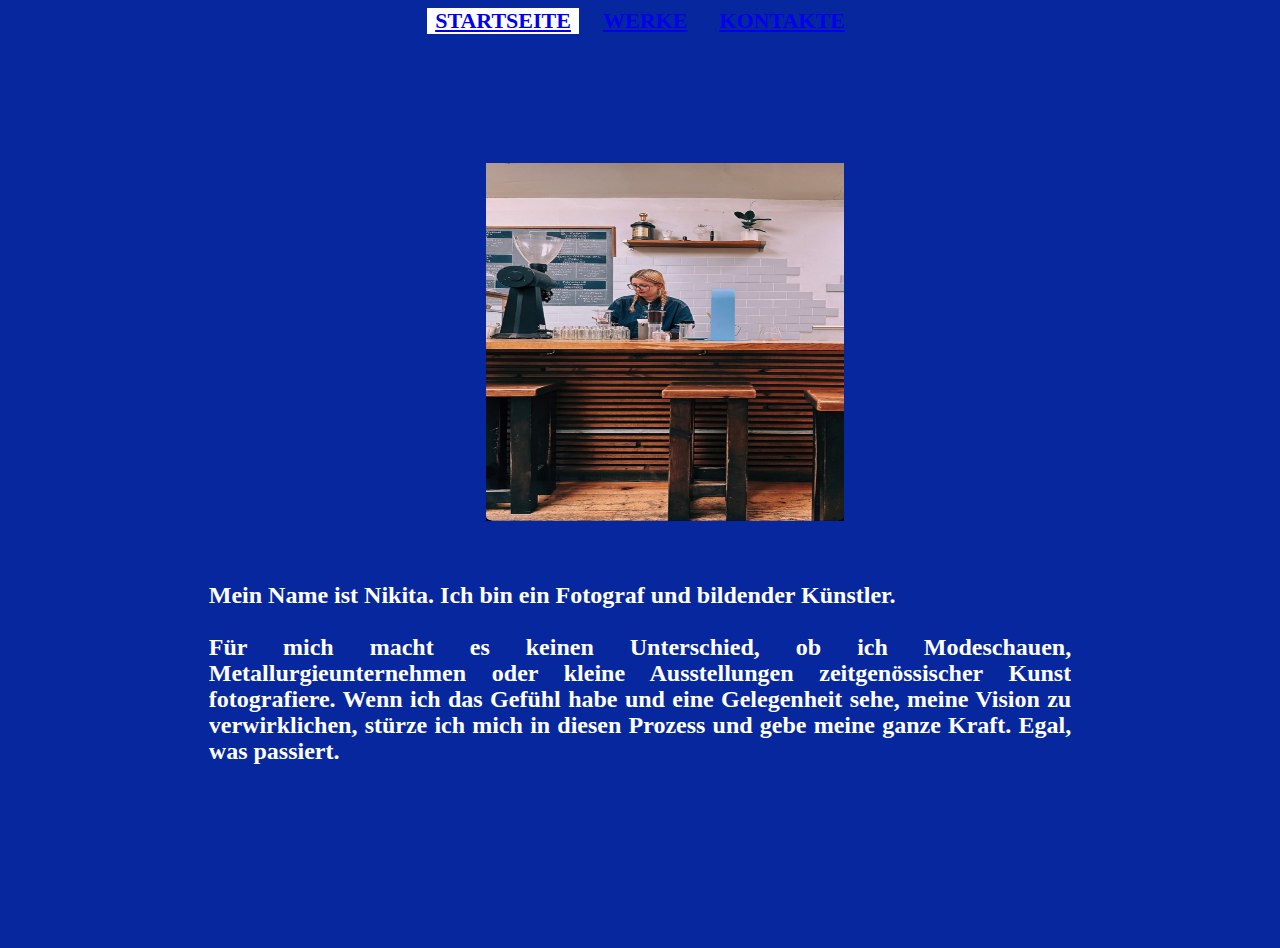
<file: index.html>
<!DOCTYPE html>
<html lang="de">

<head>
    <meta charset="utf-8">
    <meta name="viewport" content="width=device-width, initial-scale=1.0">
    <title>Starten</title>
    <link rel="stylesheet" href="style.css">
</head>

<body>
			<!-- DESKTOP-NAVIGATION -->

			<div class="container" id="desktop-nav">
				<div class="row">
					<div class="col-6">
						<ul>
							<li class="active"><a href="index.html">STARTSEITE</a><li>
                            <li><a href="werke.html">WERKE</a><li>
							<li><a href="kontakte.html">KONTAKTE</a></li>                  
						</ul>

					</div>
				</div>
			</div>

			<!-- Index Fotos -->

			<div id="head"  class="div">
				<img src="img/imgindex/11.jpg" id="img_1" style="position:absolute; ">
				<img src="img/imgindex/12.jpg" id="img_2" style="position:absolute; ">
				<img src="img/imgindex/13.jpg" id="img_3" style="position:absolute; ">
				<img src="img/imgindex/14.jpg" id="img_4" style="position:absolute; ">
				<img src="img/imgindex/15.jpg" id="img_5" style="position:absolute; ">
			</div>	

			<!-- Über -->

			<div class="container">
				<div class="row">
					<div class="col-6">
						<header class="intro-container">
							<p>Mein Name ist Nikita. Ich bin ein Fotograf und bildender Künstler. 
								 <br> <br>
								Für mich macht es keinen Unterschied, ob ich Modeschauen, Metallurgieunternehmen oder kleine Ausstellungen zeitgenössischer Kunst fotografiere.  Wenn ich das Gefühl habe und eine Gelegenheit sehe, meine Vision zu verwirklichen, stürze ich mich in diesen Prozess und gebe meine ganze Kraft. Egal, was passiert.</p>
						</header>
					</div>
				</div>

<script src="indexFürIndex.js"></script>

</body>
</html>
</file>
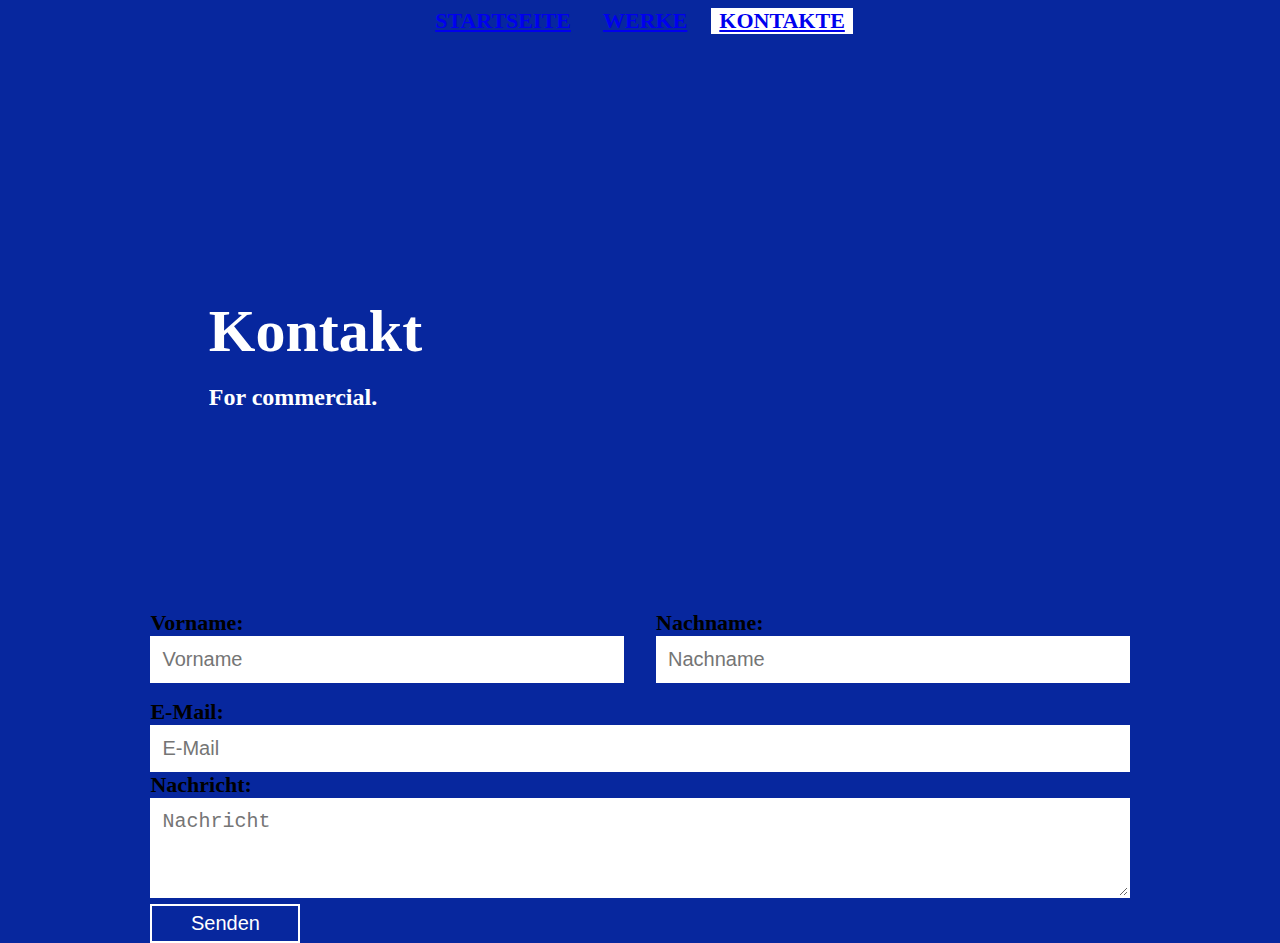
<file: kontakte.html>
<!DOCTYPE html>
<html lang="de">

<head>
    <meta charset="utf-8">
    <meta name="viewport" content="width=device-width, initial-scale=1.0">
    <title>Kontakte</title>
    <link rel="stylesheet" href="style.css">
</head>

<body>
	<body>

			<!-- DESKTOP-NAVIGATION -->

			<div class="container" id="desktop-nav">
				<div class="row">
					<div class="col-6">
						<ul>
							<li><a href="index.html">STARTSEITE</a><li>
                            <li><a href="werke.html">WERKE</a><li>
							<li class="active"><a href="kontakte.html">KONTAKTE</a></li>                  
						</ul>

					</div>
				</div>
			</div>

		<!-- KONTAKT-BREICH -->

		<section id="kontakt-bereich">

			<div class="container">

				<div class="row">
					<div class="col-6">
						<header class="intro-container">
							<h1>Kontakt</h1>
							<p>For commercial.</p>
						</header>
					</div>
				</div>
				<form id="kontakt-formular" action="kontakte.html" method="post">
					<div class="row">
						<div class="col-3">
							<label for="vorname" class="screenreader">Vorname:</label>
							<input id="vorname" type="text" name="vorname" placeholder="Vorname">
						</div>
						<div class="col-3">
							<label for="nachname" class="screenreader">Nachname:</label>
							<input id="nachname" type="text" name="nachname" placeholder="Nachname">
						</div>
					</div>
					<div class="row">
						<div class="col-6">
							<label for="email" class="screenreader">E-Mail:</label>
							<input id="email" type="text" name="email" placeholder="E-Mail" pattern="(?:[a-z0-9!#$%&'*+\/=?^_`{|}~-]+(?:\.[a-z0-9!#$%&'*+\/=?^_`{|}~-]+)*|'(?:[\x01-\x08\x0b\x0c\x0e-\x1f\x21\x23-\x5b\x5d-\x7f]|\\[\x01-\x09\x0b\x0c\x0e-\x7f])*')@(?:(?:[a-z0-9](?:[a-z0-9-]*[a-z0-9])?\.)+[a-z0-9](?:[a-z0-9-]*[a-z0-9])?|\[(?:(?:(2(5[0-5]|[0-4][0-9])|1[0-9][0-9]|[1-9]?[0-9]))\.){3}(?:(2(5[0-5]|[0-4][0-9])|1[0-9][0-9]|[1-9]?[0-9])|[a-z0-9-]*[a-z0-9]:(?:[\x01-\x08\x0b\x0c\x0e-\x1f\x21-\x5a\x53-\x7f]|\\[\x01-\x09\x0b\x0c\x0e-\x7f])+)\])" title="Gib eine gültige E-Mail Adresse ein!">
						</div>
					</div>
					<div class="row">
						<div class="col-6">
							<label for="nachricht" class="screenreader">Nachricht:</label>
							<textarea id="nachricht" name="nachricht" placeholder="Nachricht"></textarea>
						</div>
					</div>
					<div class="row">
						<div class="col-6">
							<button id="absendenButton" class="btn-typ-3" type="submit" name="absendenButton">Senden</button>
						</div>
					</div>
				</form>

			</div>

		</section>

        
		<!-- FOOTER


		<footer id="footer">

			<div class="container">
				<div class="row">
					<div class="col-6">
						<span>WEBDESIGN made simple by Ruben Winkler (2018)</span>
						<nav id="footer-nav">
							<a href="impressum.html">Impressum</a>
						</nav>
					</div>
				</div>
			</div>

		</footer>
    -->

	</body>
</body>
</file>
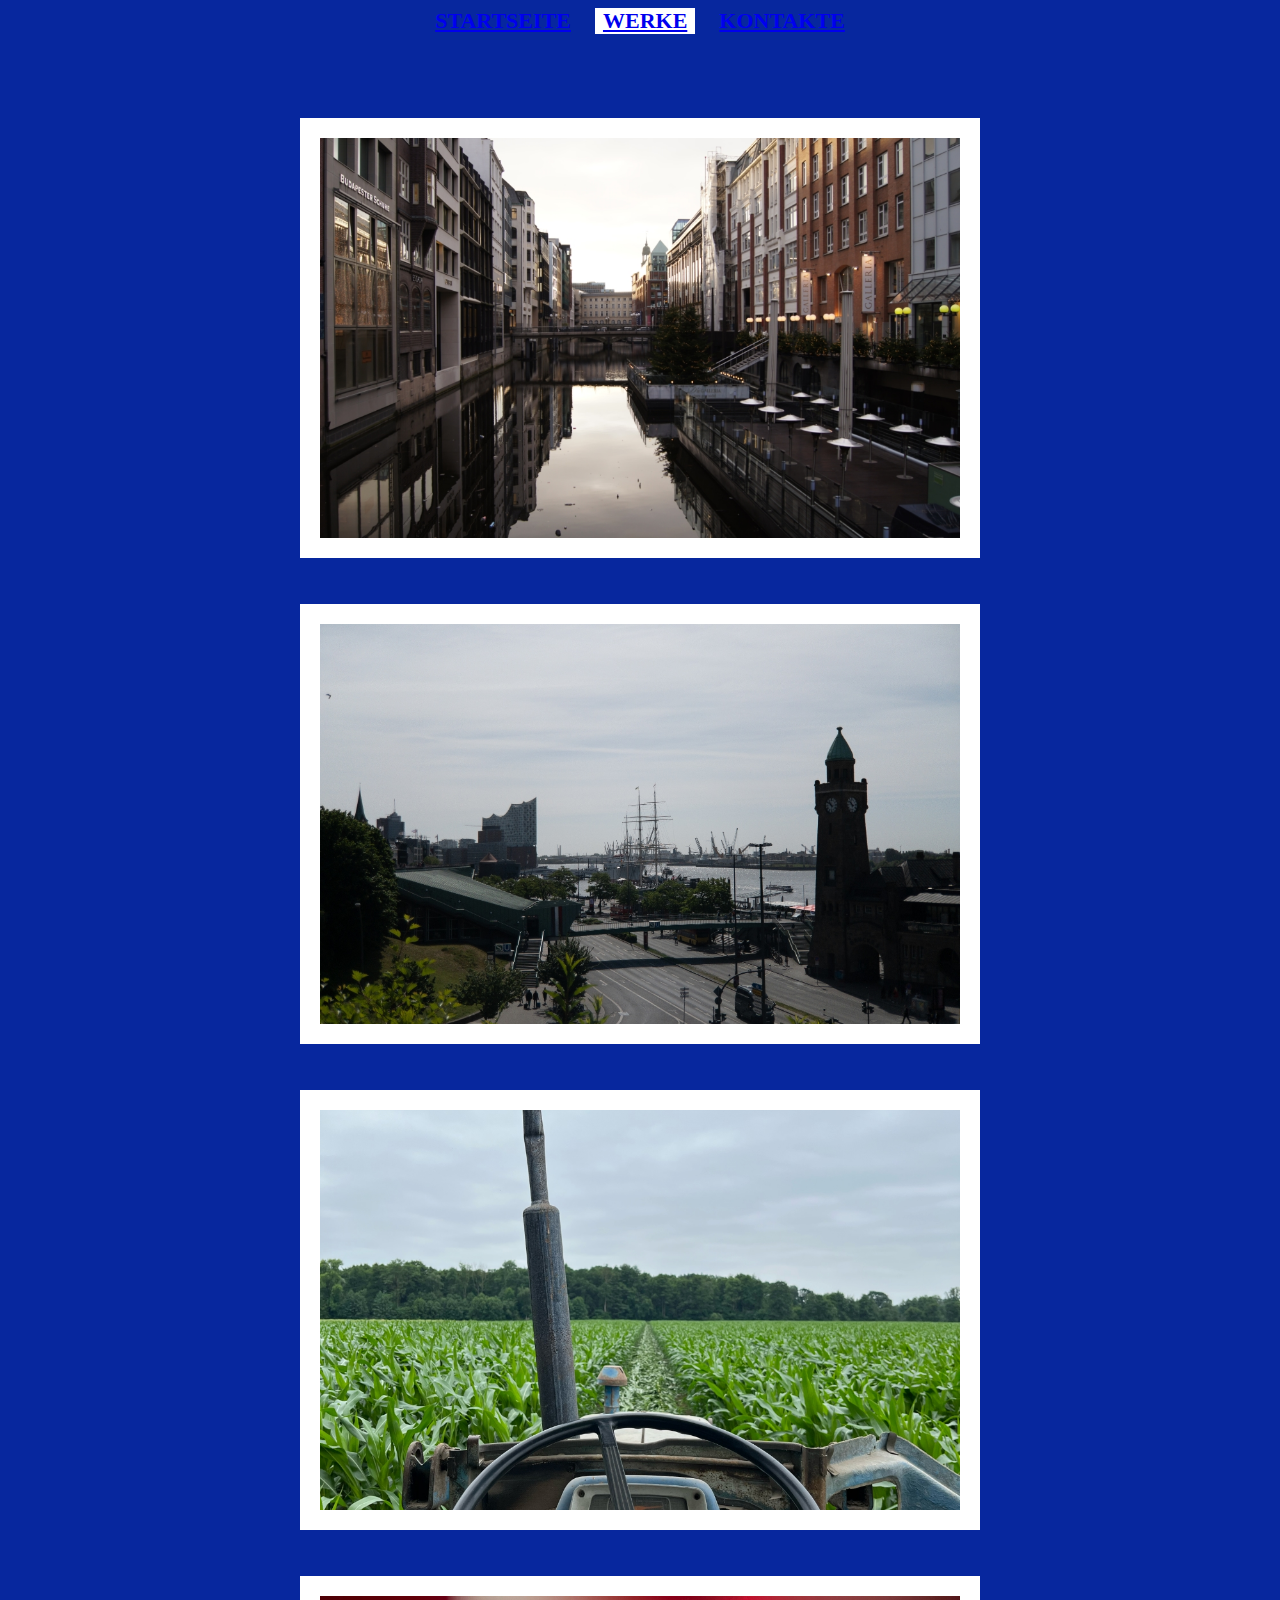
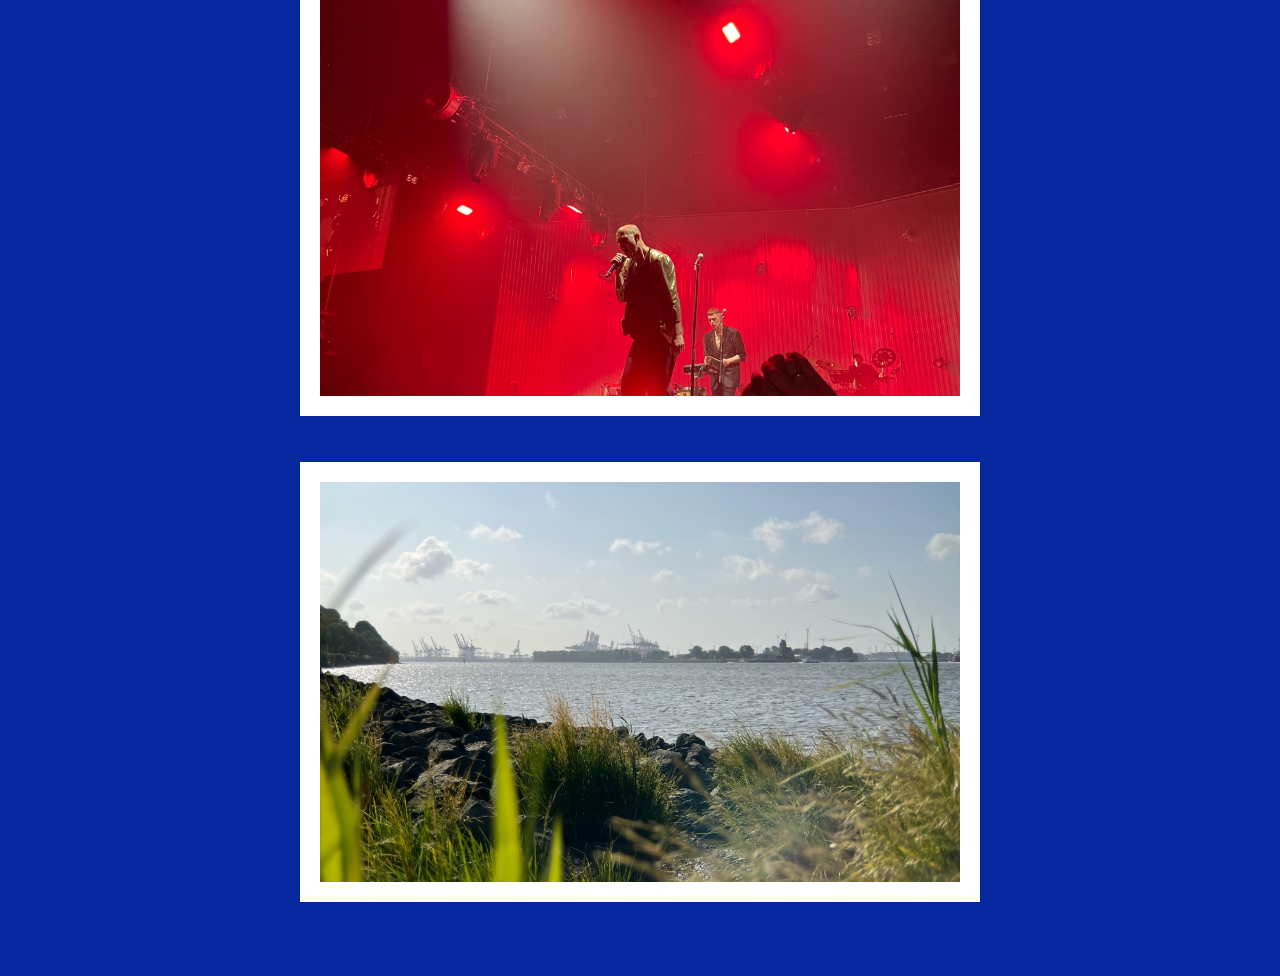
<file: werke.html>
<!DOCTYPE html>
<html lang="de">
    <head>
        <meta charset="utf-8">
        <meta name="viewport" content="width=device-width, initial-scale=1.0">
        <title>Werke</title>
        <link rel="stylesheet" href="style.css">
    </head>
    <body>
			<!-- DESKTOP-NAVIGATION -->

			<div class="container" id="desktop-nav">
				<div class="row">
					<div class="col-6">
						<ul>
							<li><a href="index.html">STARTSEITE</a><li>
                            <li class="active"><a href="werke.html">WERKE</a><li>
							<li><a href="kontakte.html">KONTAKTE</a></li>                  
						</ul>

					</div>
				</div>
			</div>

        <div class="gallery">
            <div class="img">
                <img src="img/1.jpg">
            </div>
            <div class="img">
                <img src="img/2.jpg">
            </div>
            <div class="img">
                <img src="img/3.jpg">
            </div>
            <div class="img">
                <img src="img/4.jpg">
            </div>
            <div class="img">
                <img src="img/5.jpg">
            </div>
            <div class="pop-up">
                <span>&times;</span>
                <img src="img/1.jpg" alt="">
        </div>
            </div>
            <script src="index.js"></script>
    </body>
</html>
</file>
<file: style.css>
* {
    box-sizing: border-box;
}

html {
  font-size: 20px;
  line-height: 26px;
  margin: 0;
  padding: 0;
  background-color: #07279e;
}

/* === NAVIGATIONSLEISTE === */

.active {
  background-color: #fff !important;
}

.container {
  width: 100%;
  height: 50px;
  position: static;
  font-weight: bold;
  font-size: 1.1rem;
}

.container ul {
  margin: 0;
  padding: 0;
  height: 100%;
  display: flex;
  align-items: center;
  justify-content: center
  }
  
  .container ul > li {
    display: inline-block;
    height: 100%;
    padding: 0 .4rem 0 .4rem;
  }
  
  .container > li > a {
    margin-top: .8rem;
    display: inline-block;
  }
  
  .container > li > a:link {
    color: white;
    text-decoration: none;
  }
  
  .active ul > li > a:visited {
    color: wheat;
    text-decoration: none;
  }
  
  .container ul > li > a:active {
    color: gray;
    text-decoration: none;
  }
  
  .container ul > li > a:hover {
    color: grey;
    text-decoration: none;
  }
  
  .container .col-6 {
    padding-top: 0;
    padding-bottom: 0;
  }

/* ===  GALLERY WERKE === */

header {
    color: #fff;
    text-align: center;
    padding: 6rem 0;
    font-size: 1.5rem;
    overflow: hidden;
}

.gallery {
    overflow: hidden;
    padding: 2rem 0;
    text-align:center;
}

.gallery .img {
    width: 100%;
    max-width: 34rem;
    height: 22rem;
    display: inline-block; 
    overflow: hidden;
    border: 1rem solid #fff;
    margin: 1rem;
    cursor:pointer;
}

.gallery .img img {
    width: 100%;
    height: 100%;
    object-fit: cover;
}

.gallery .pop-up {
    position: fixed;
    top: 0;
    left: 0;
    width: 100%;
    height: 100%;
    background: rgba(0,0,0,.8);
    display: none;
}

.gallery .pop-up img {
    position: absolute;
    top: 50%;
    left: 50%;
    transform: translate(-50%, -50%);
    border: 5px solid #fff;
    border-radius: 8px;
    width: 700px;
}

.gallery .pop-up span {
    position: fixed;
    top: 10px;
    right: 20px;
    width: 40px;
    height: 40px;
    background: #fff;
    font-size: 50px;
    font-weight: 900;
    text-align: center;
    line-height: 36px;
    border-radius: 50%;
    cursor: pointer;
}

/* === KONTAKT-SEITE === */

#kontakt-bereich {
  padding-top: 1rem;
}

#kontakt-formular input,
#kontakt-formular textarea {
  width: 100%;
  border: 2px solid #fff;
  padding: .5rem;
  font-size: 1rem;
  /* font-family: var(--primaere-schriftart), var(--sekundaere-schriftart), var(--tertiaere-schriftart), var(--fallback-schriftart);*/
  color: #fff;
  transition: border .5s ease-in-out;
}

#kontakt-formular textarea {
  height: 100px;
}

#kontakt-formular input:hover,
#kontakt-formular textarea:hover {
  border: 2px solid red;
}

#absendenButton {
  width: 150px;
  height: 39px;
}

#kontakt-formular {
  width: 80%;
  margin-left: auto;
  margin-right: auto;
  margin-bottom: 4rem;
}

/* === BUTTONS NAVIGATIONSLEISTE === */

.btn-typ-1 {
  background-color: #FFF;
  border: 2px solid #FFF;
  color: #fff;
  padding: .4rem .6rem;
  transition: border .5s ease-in-out;
}

.btn-typ-1:hover {
  border: 2px solid #fff;
  font-weight: normal;
}

.btn-typ-2 {
  background-color: transparent;
  border: 2px solid #FFF;
  color: #FFF;
  padding: .4rem .6rem;
  transition: color .5s ease-in-out, border .5s ease-in-out;
}

.btn-typ-2:hover {
  color: #FFF;
  border: 2px solid #FFF;
  font-weight: normal;
}

.btn-typ-3 {
  background-color: transparent;
  border: 2px solid #FFF;
  font-size: 1rem;
  color: #FFF;
  transition: border .5s ease-in-out;
}

.btn-typ-3:hover {
  border: 2px solid #FFF;
  font-weight: normal;
}

[class*='col-'] {
  float: left;
  min-height: 1px;
  padding: .8rem;
}

.col-1 { width: 16.666%; }
.col-2 { width: 33.333%; }
.col-3 { width: 50%;     }
.col-4 { width: 66.666%; }
.col-6 { width: 100%;    }

/* === Index Fotos === */

#head {
  height: 300px;
  width: 358px;
  margin-left: auto;
  margin-right: auto;
  margin-top: 4rem;
  padding: 25px;
}

#head > img {
  display: block;
  width: 358px;
  height: 358px;
  margin-left: auto;
  margin-right: auto;
}

/* === Index Über === */

.intro-container {
  text-align: justify;
  width: 70%;
  margin-left: auto;
  margin-right: auto;
  margin-bottom: 2rem;
}

.intro-container > p {
  font-size: 1.2rem;
}
</file>
